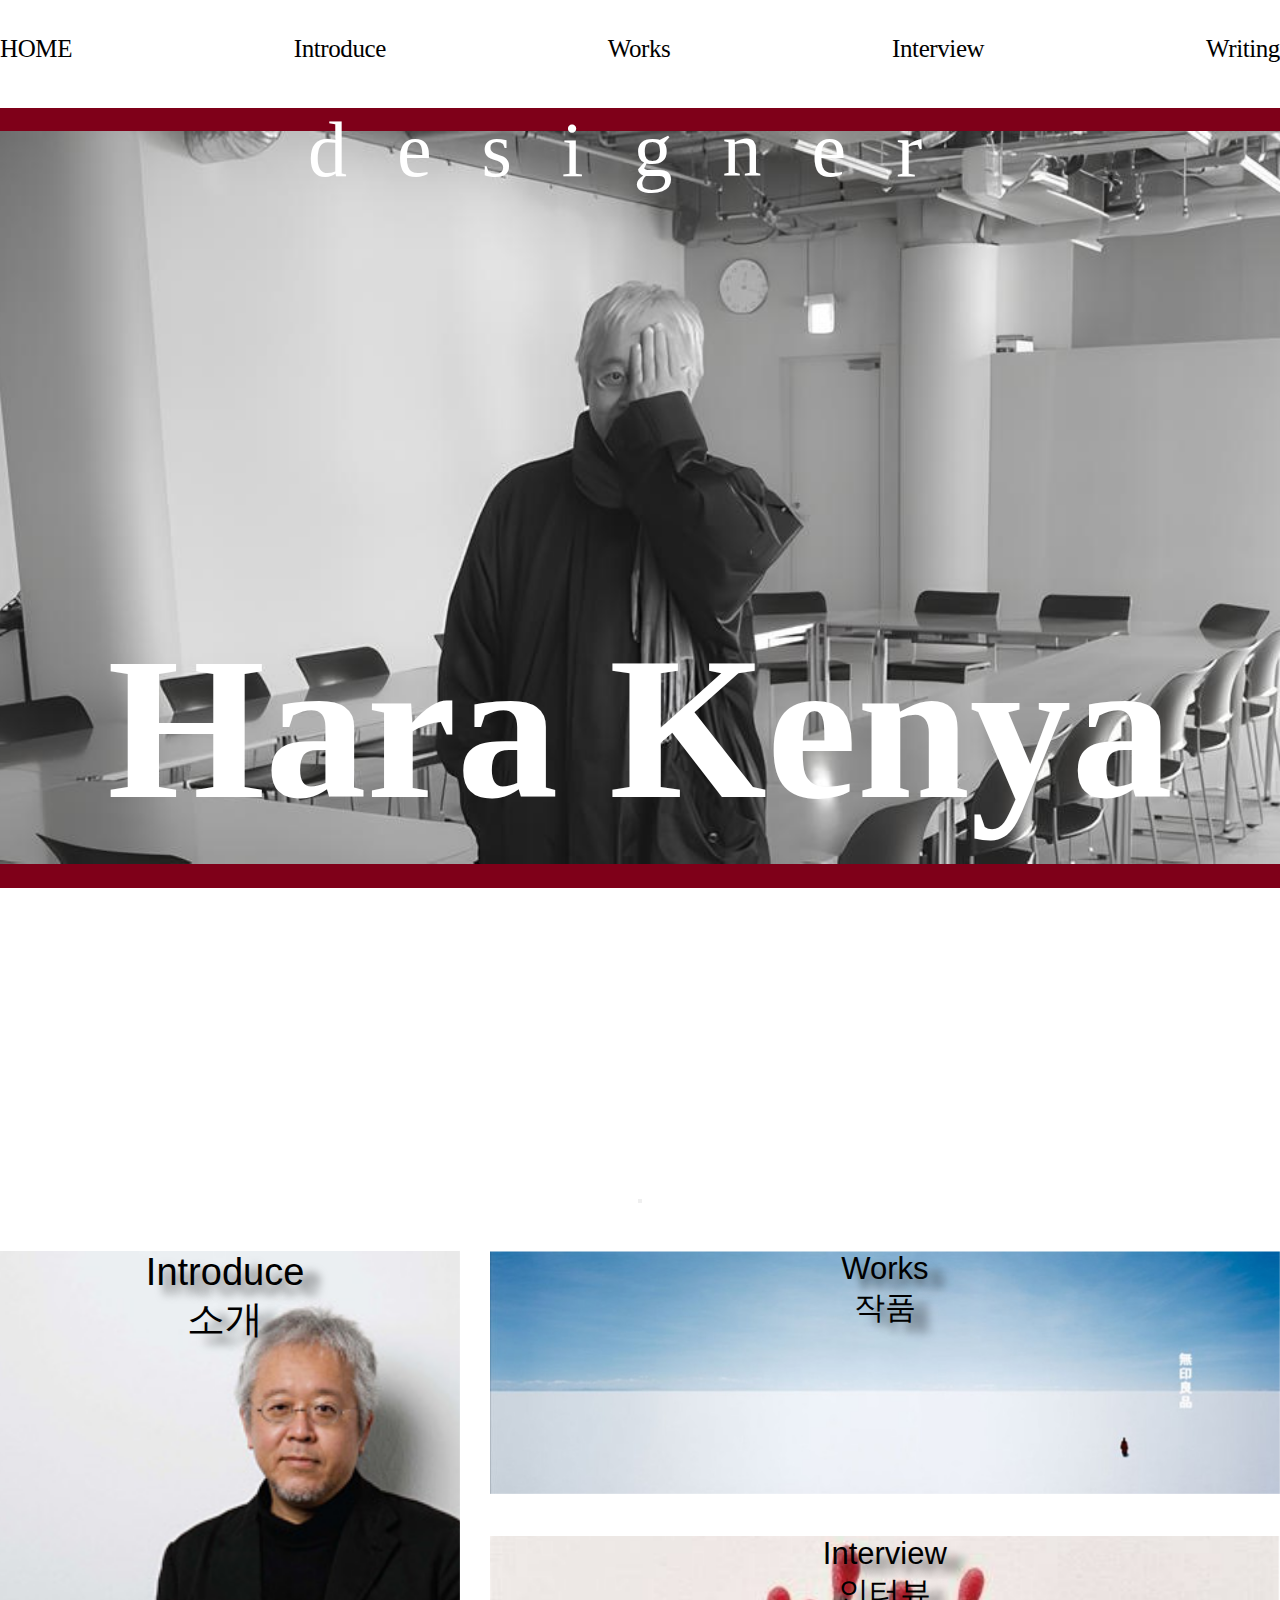
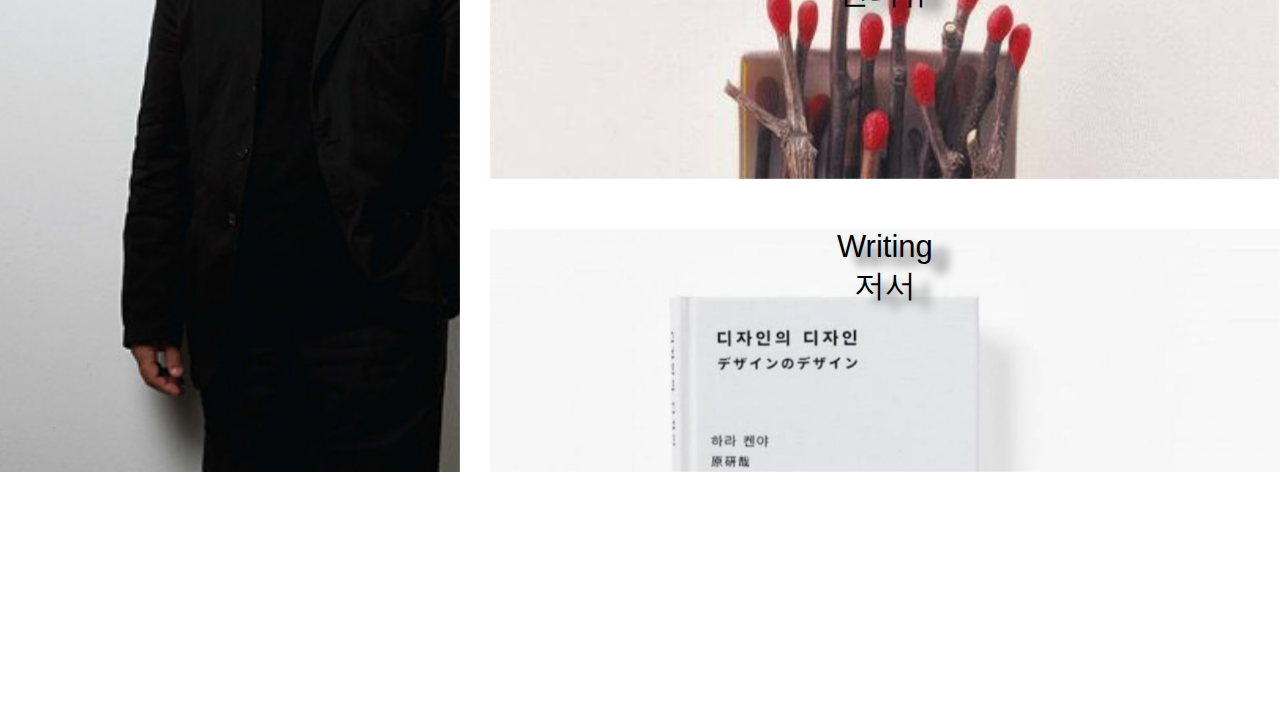
<file: index.html>
<!DOCTYPE html>
<html lang="ko">
<head>
    <meta charset="UTF-8">
    <meta name="viewport" content="width=device-width, initial-scale=1.0">
    <title>harakenya</title>
    <link rel="stylesheet" href="style.css">
    <link rel="apple-touch-icon" sizes="180x180" href="img/apple-touch-icon.png">
    <link rel="icon" type="image/png" sizes="32x32" href="img/favicon-32x32.png">
    <link rel="icon" type="image/png" sizes="16x16" href="img/favicon-16x16.png">
    <link rel="manifest" href="img/site.webmanifest">
    <meta name="msapplication-TileColor" content="#da532c">
    <meta name="theme-color" content="#ffffff">

</head>
<body>
        <header></header>
    <nav>
        <ul>
            <li><a href="index.html">HOME</a></li>
            <li><a href="sub01.html">Introduce</a></li>
            <li><a href="sub02.html">Works</a></li>
            <li><a href="sub03.html">Interview</a></li>
            <li><a href="sub04.html">Writing</a></li>
        </ul>
    </nav>
    <section>
        <div class="tit" data-aos=""><img src="img/nemo.png" alt="하라켄야"></div>
        <div class="tit1" data-aos=""><img src="img/haragenya.png" alt="하라켄야"></div>
        <div class="text1">designer</div>
        <div class="text2">Hara Kenya</div>
        <div class="box1">
            <button>
                <a class="sbutton1" href="sub01.html">Introduce<br>소개</a>
                <a class="sbutton2" href="sub02.html">Works<br>작품</a>
                <a class="sbutton3" href="sub03.html">Interview<br>인터뷰</a>
                <a class="sbutton4" href="sub04.html">Writing<br>저서</a>
        </button>
    </section>
    </div>
</body>
</html>
</file>
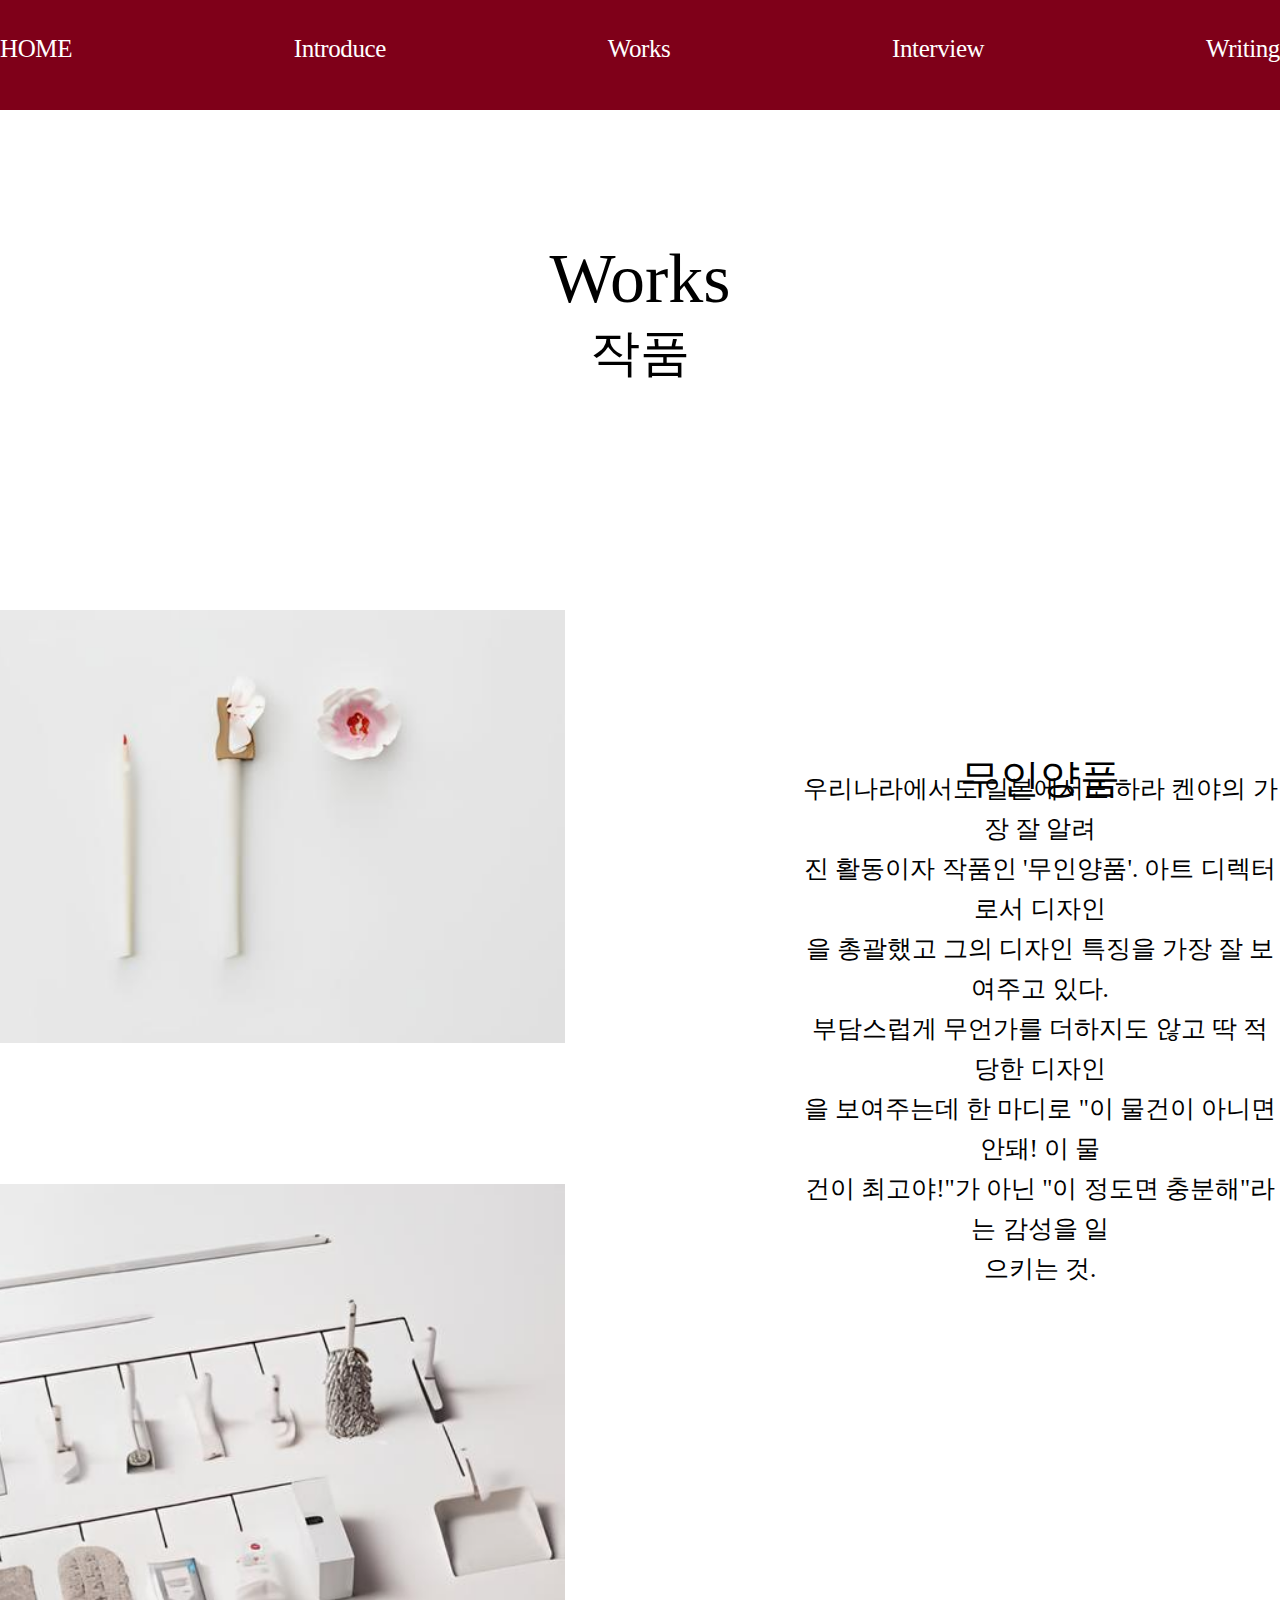
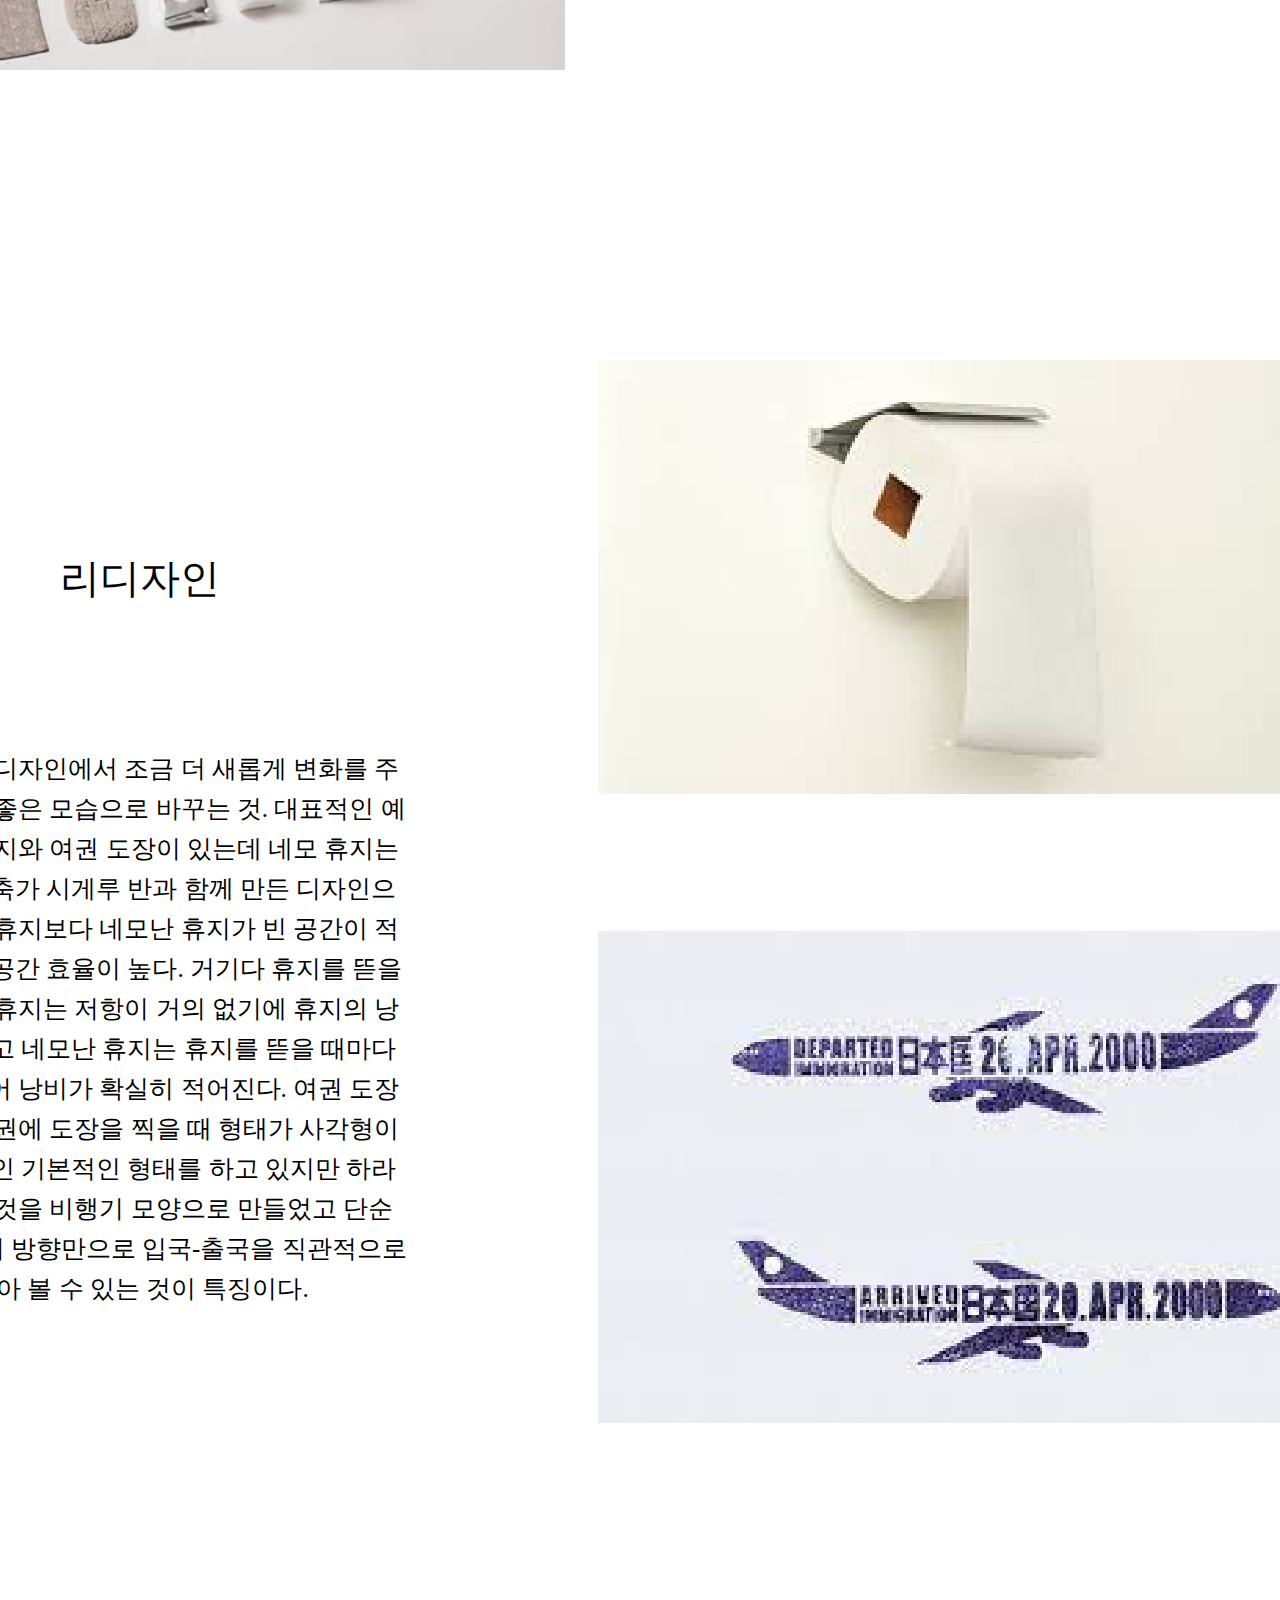
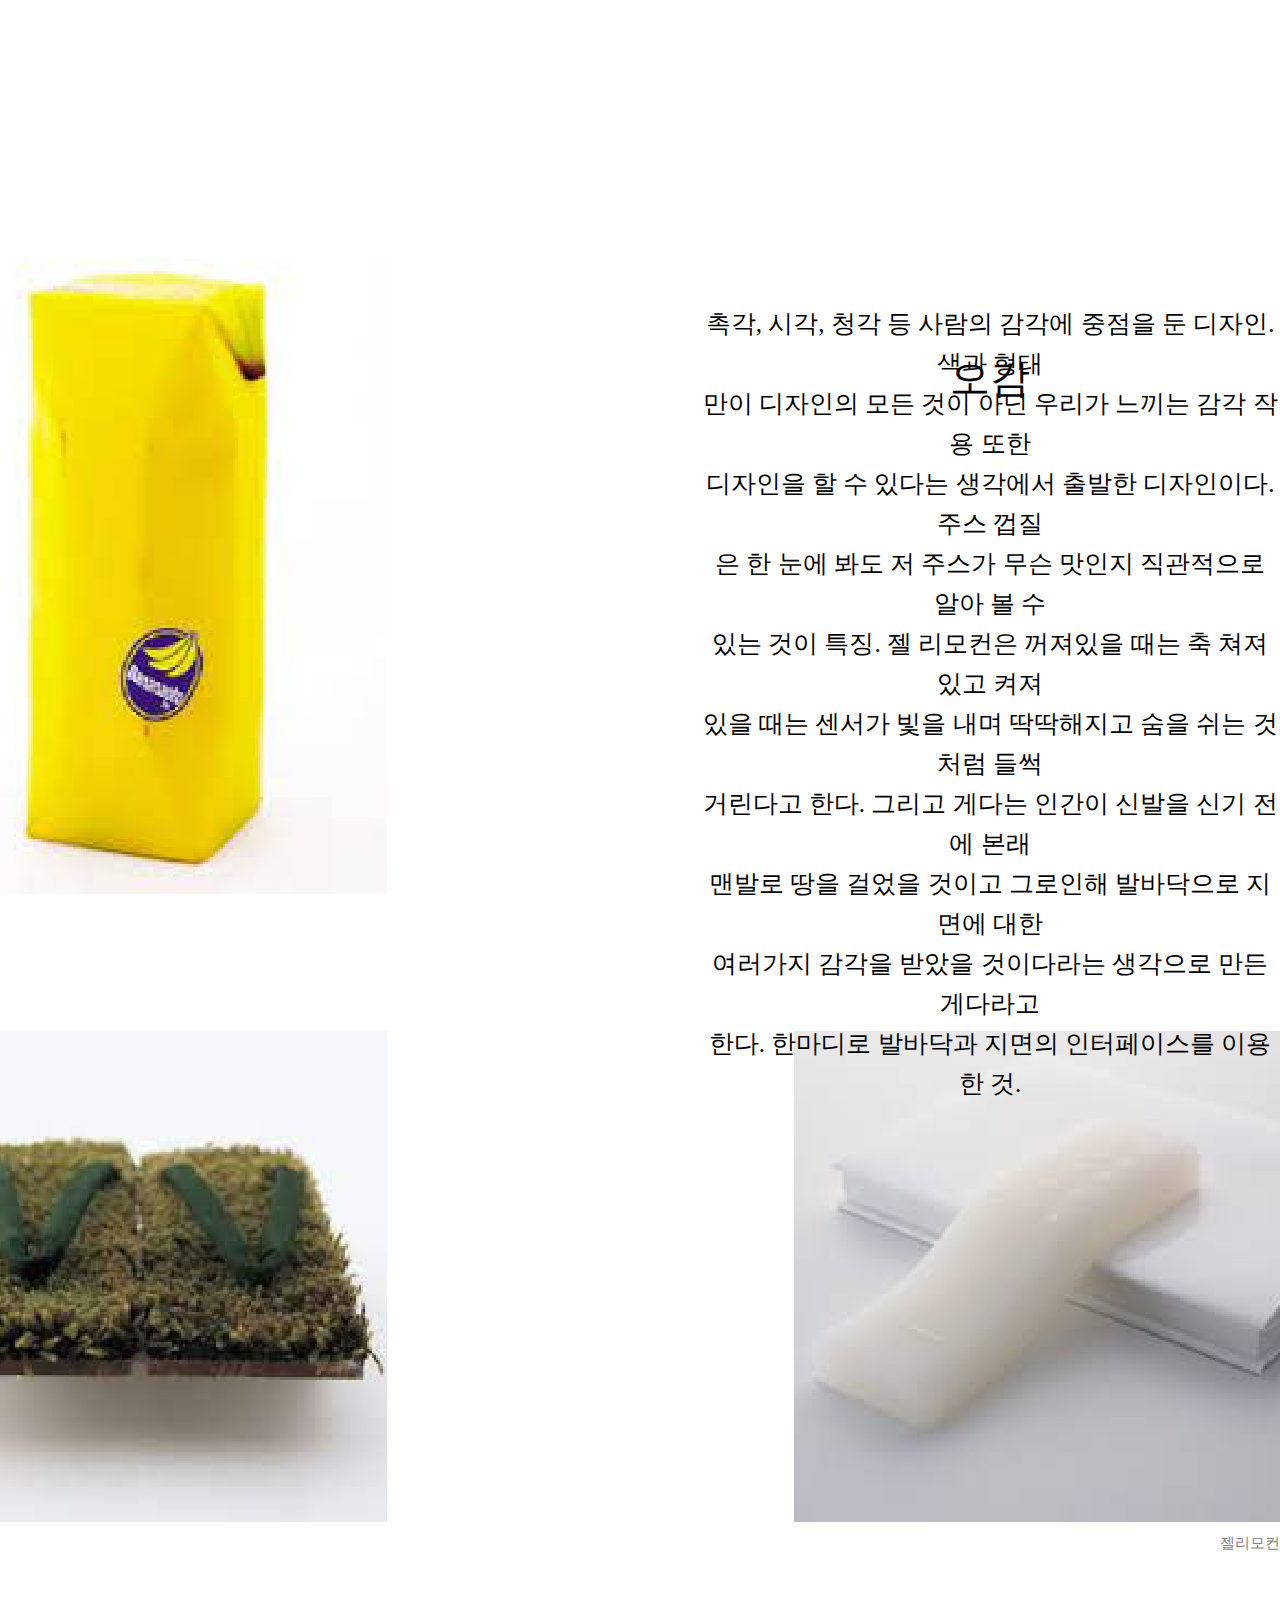
<file: sub02.html>
<!DOCTYPE html>
<html lang="ko">
<head>
    <meta charset="UTF-8">
    <meta name="viewport" content="width=device-width, initial-scale=1.0">
    <title>harakenya</title>
    <link rel="stylesheet" href="sub02_style.css">
    <link rel="apple-touch-icon" sizes="180x180" href="img/apple-touch-icon.png">
    <link rel="icon" type="image/png" sizes="32x32" href="img/favicon-32x32.png">
    <link rel="icon" type="image/png" sizes="16x16" href="img/favicon-16x16.png">
    <link rel="manifest" href="img/site.webmanifest">
    <meta name="msapplication-TileColor" content="#da532c">
    <meta name="theme-color" content="#ffffff">
</head>
<body>
    <header></header>
    <nav>
        <ul>
            <li><a href="index.html">HOME</a></li>
            <li><a href="sub01.html">Introduce</a></li>
            <li><a href="sub02.html">Works</a></li>
            <li><a href="sub03.html">Interview</a></li>
            <li><a href="sub04.html">Writing</a></li>
        </ul>
    </nav>
    <div class="box1">
        <div class="text1">Works</div>
        <div class="text2">작품</div>
        <div class="sbox1"><img src="img/images 1.png" alt=""></div>
        <div class="sbox2"><img src="img/images 2.png" alt=""></div>
        <div class="text3">무인양품</div>
        <div class="text4">우리나라에서도 일본에서도 하라 켄야의 가장 잘 알려<br>진 활동이자 작품인 '무인양품'. 아트 디렉터로서 디자인<br>을 총괄했고 그의 디자인 특징을 가장 잘 보여주고 있다.<br> 부담스럽게 무언가를 더하지도 않고 딱 적당한 디자인<br>을 보여주는데 한 마디로 "이 물건이 아니면 안돼! 이 물<br>건이 최고야!"가 아닌 "이 정도면 충분해"라는 감성을 일<br>으키는 것.</div>
        <div class="sbox3"><img src="img/images 3.png" alt=""></div>
        <div class="sbox4"><img src="img/images 4.png" alt=""></div>
        <div class="text5">리디자인</div>
        <div class="text6">원래 있던 디자인에서 조금 더 새롭게 변화를 주<br>고 훨씬 더 좋은 모습으로 바꾸는 것. 대표적인 예<br>로 네모 휴지와 여권 도장이 있는데 네모 휴지는<br> 일본의 건축가 시게루 반과 함께 만든 디자인으<br>로 동그란 휴지보다 네모난 휴지가 빈 공간이 적<br>기 때문에 공간 효율이 높다. 거기다 휴지를 뜯을<br> 때 동그란 휴지는 저항이 거의 없기에 휴지의 낭<br>비가 심하고 네모난 휴지는 휴지를 뜯을 때마다<br> 저항이 있어 낭비가 확실히 적어진다. 여권 도장<br>은 보통 여권에 도장을 찍을 때 형태가 사각형이<br>거나 원형인 기본적인 형태를 하고 있지만 하라<br> 켄야는 이것을 비행기 모양으로 만들었고 단순<br>히 비행기의 방향만으로 입국-출국을 직관적으로<br> 알아 볼 수 있는 것이 특징이다.</div>
        <div class="sbox5"><img src="img/images 5.png" alt=""></div>
        <div class="sbox6"><img src="img/images 6.png" alt=""></div>
        <div class="sbox7"><img src="img/images 7.png" alt=""></div>
        <div class="text7">오감</div>
        <div class="text8">촉각, 시각, 청각 등 사람의 감각에 중점을 둔 디자인. 색과 형태<br>만이 디자인의 모든 것이 아닌 우리가 느끼는 감각 작용 또한<br> 디자인을 할 수 있다는 생각에서 출발한 디자인이다. 주스 껍질<br>은 한 눈에 봐도 저 주스가 무슨 맛인지 직관적으로 알아 볼 수<br> 있는 것이 특징. 젤 리모컨은 꺼져있을 때는 축 쳐져 있고 켜져<br>있을 때는 센서가 빛을 내며 딱딱해지고 숨을 쉬는 것처럼 들썩<br>거린다고 한다. 그리고 게다는 인간이 신발을 신기 전에 본래<br> 맨발로 땅을 걸었을 것이고 그로인해 발바닥으로 지면에 대한<br> 여러가지 감각을 받았을 것이다라는 생각으로 만든 게다라고<br> 한다. 한마디로 발바닥과 지면의 인터페이스를 이용한 것.
        </div>
        <div class="title1">네모휴지</div>
        <div class="title2">여권도장</div>
        <div class="title3">주스껍질</div>
        <div class="title4">게다</div>
        <div class="title5">젤리모컨</div>
        <div class="sbox8"></div>
    </div>
</body>
</html>
</file>
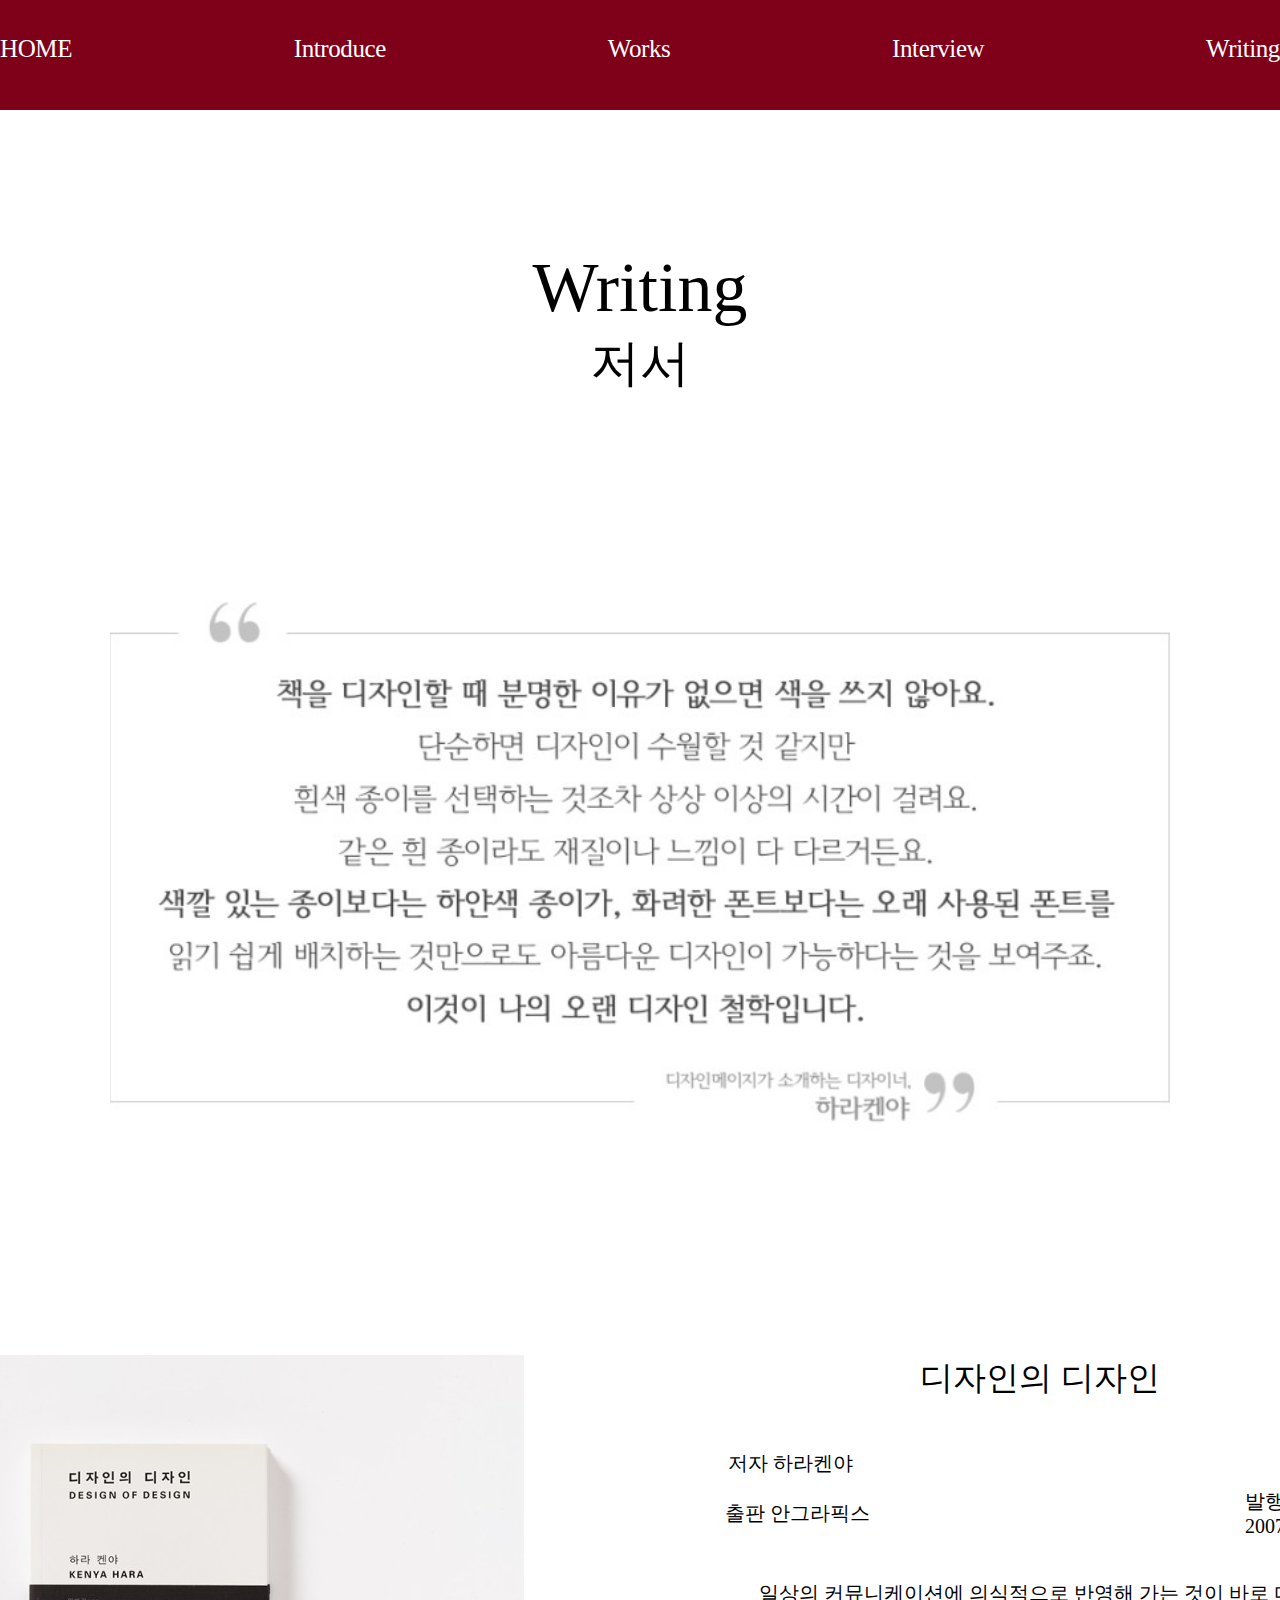
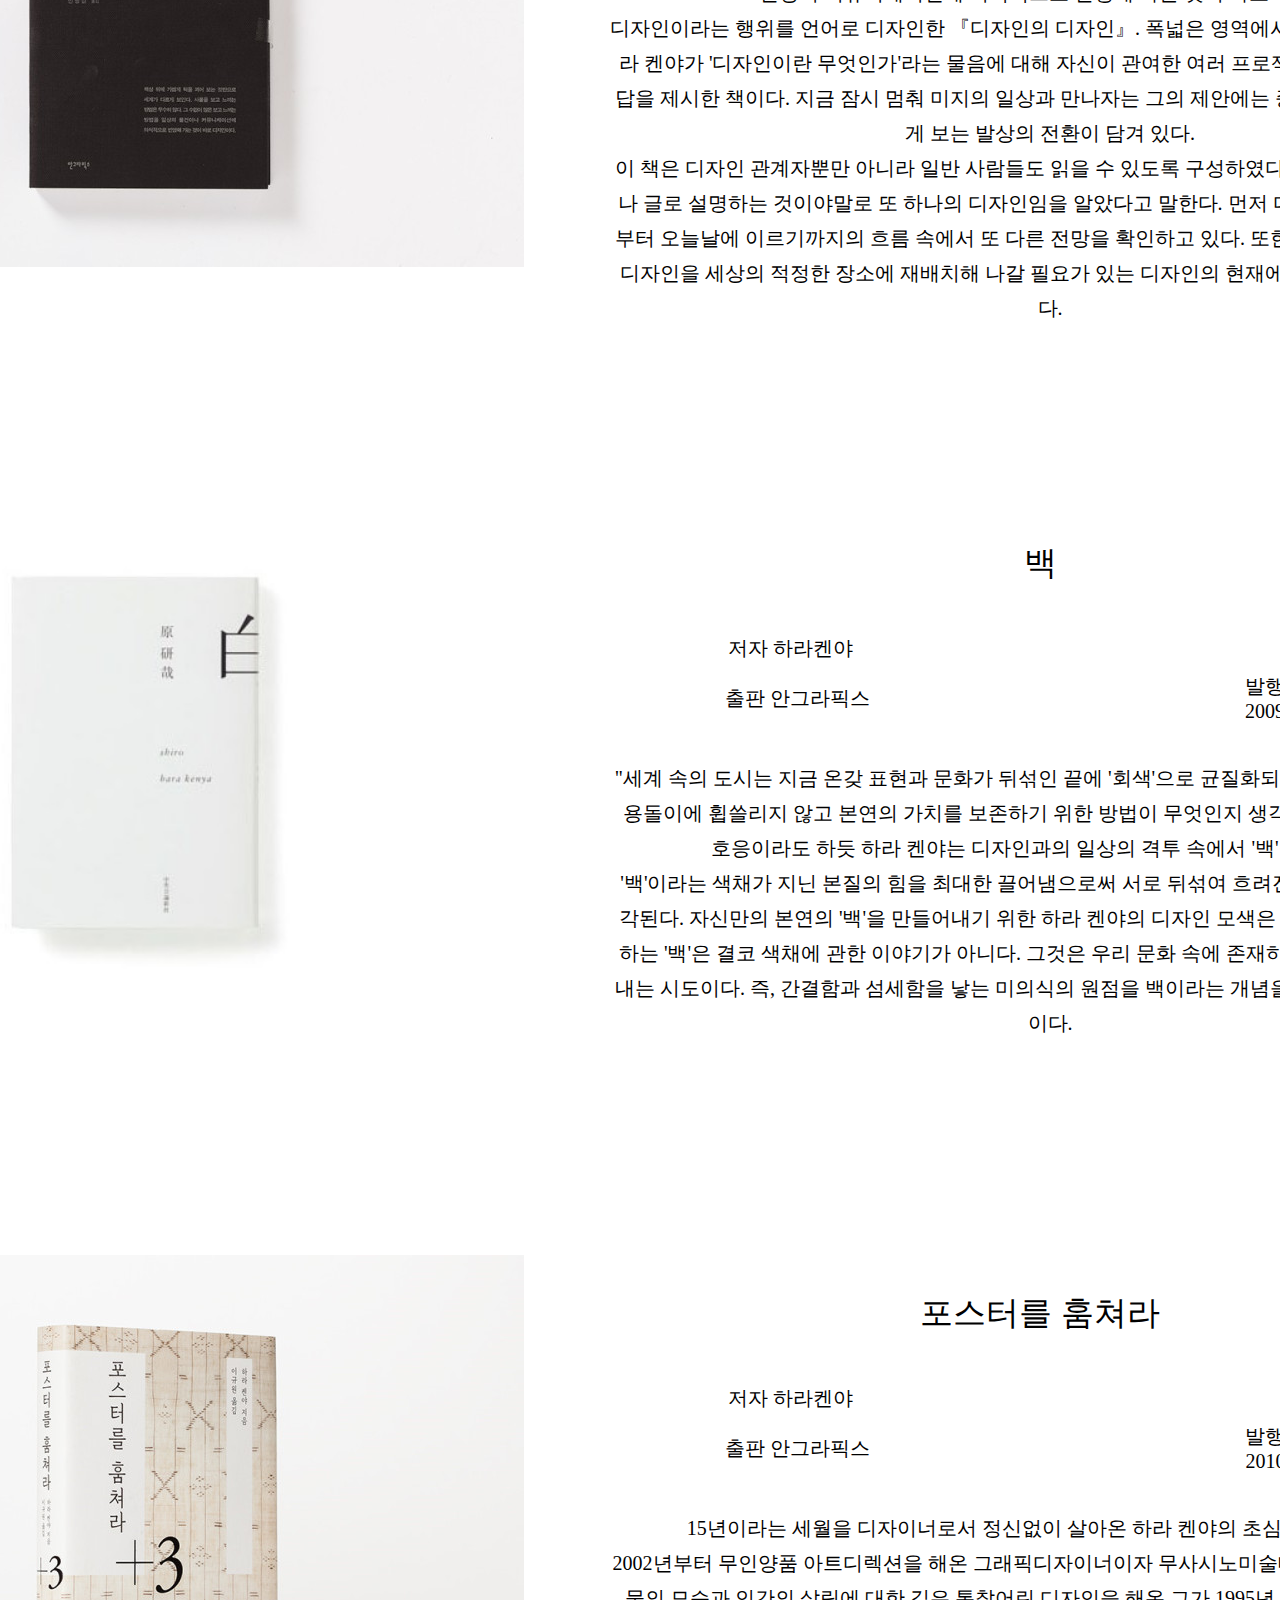
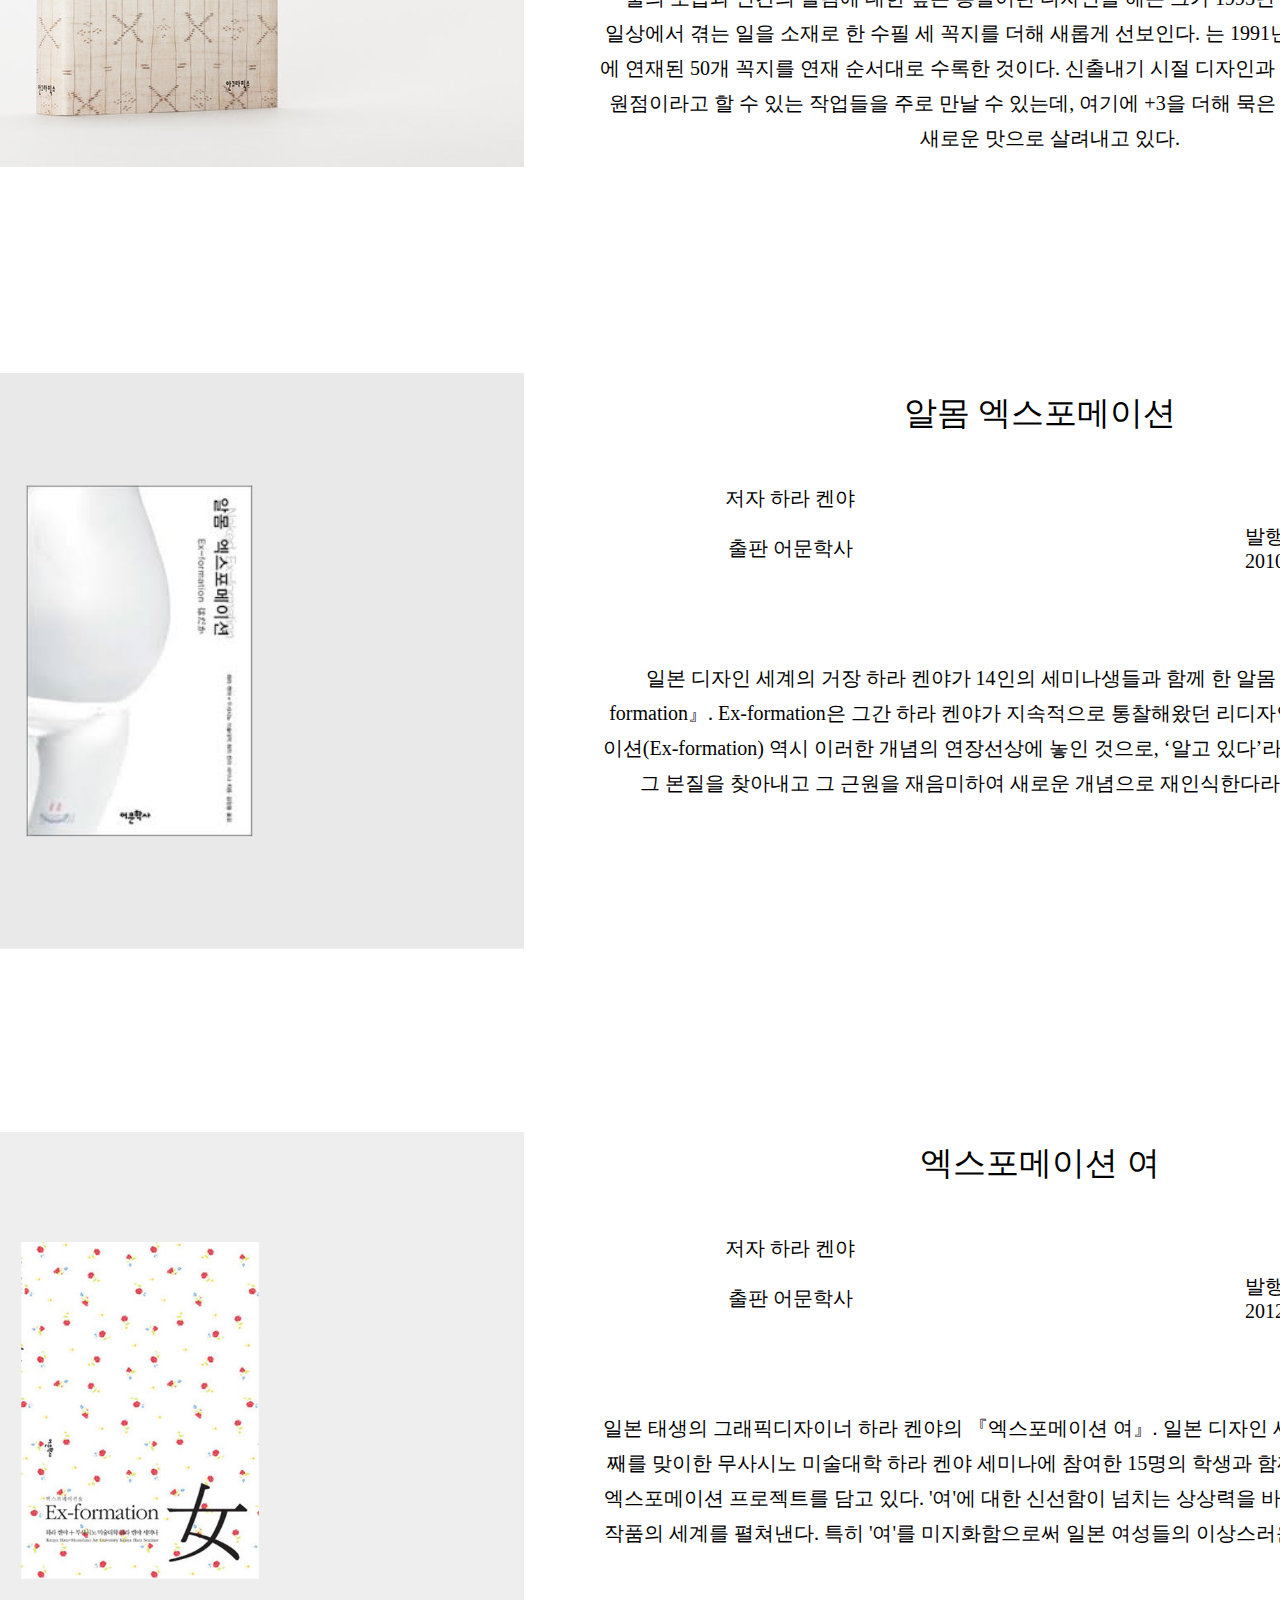
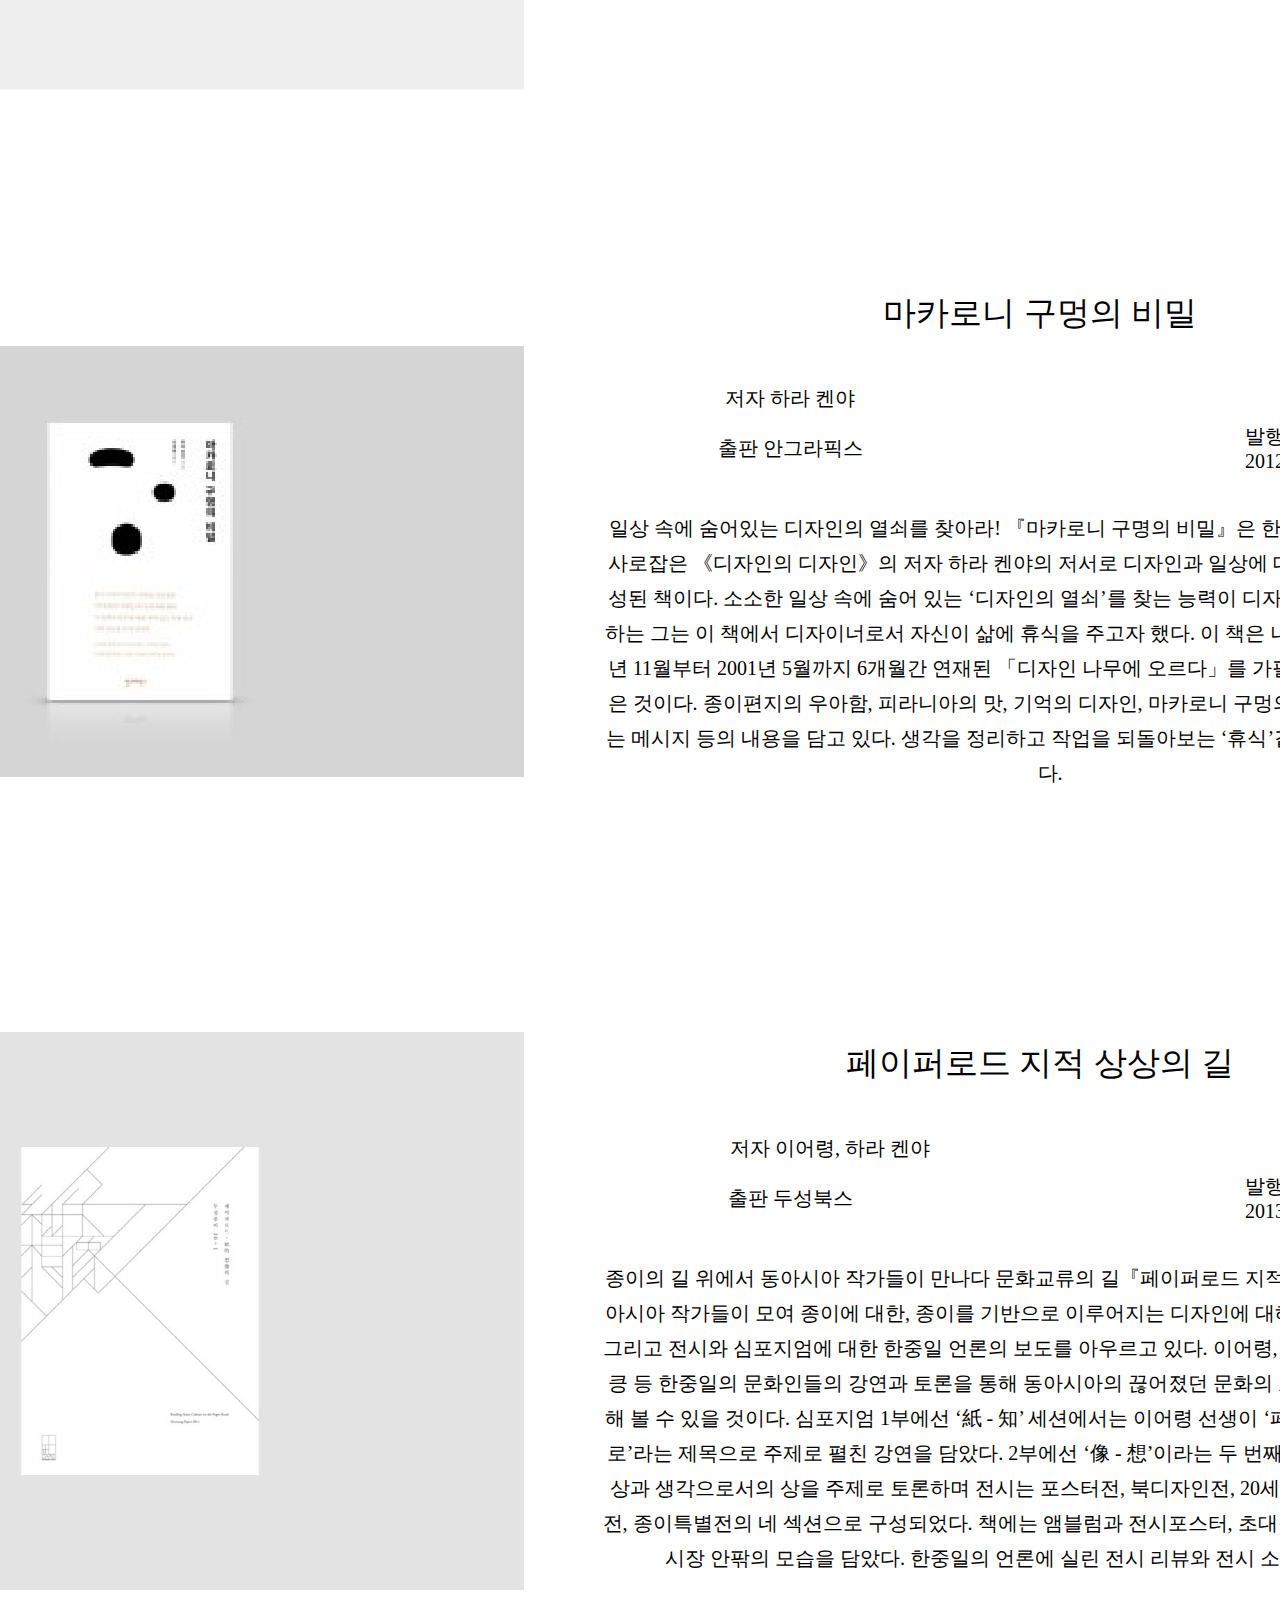
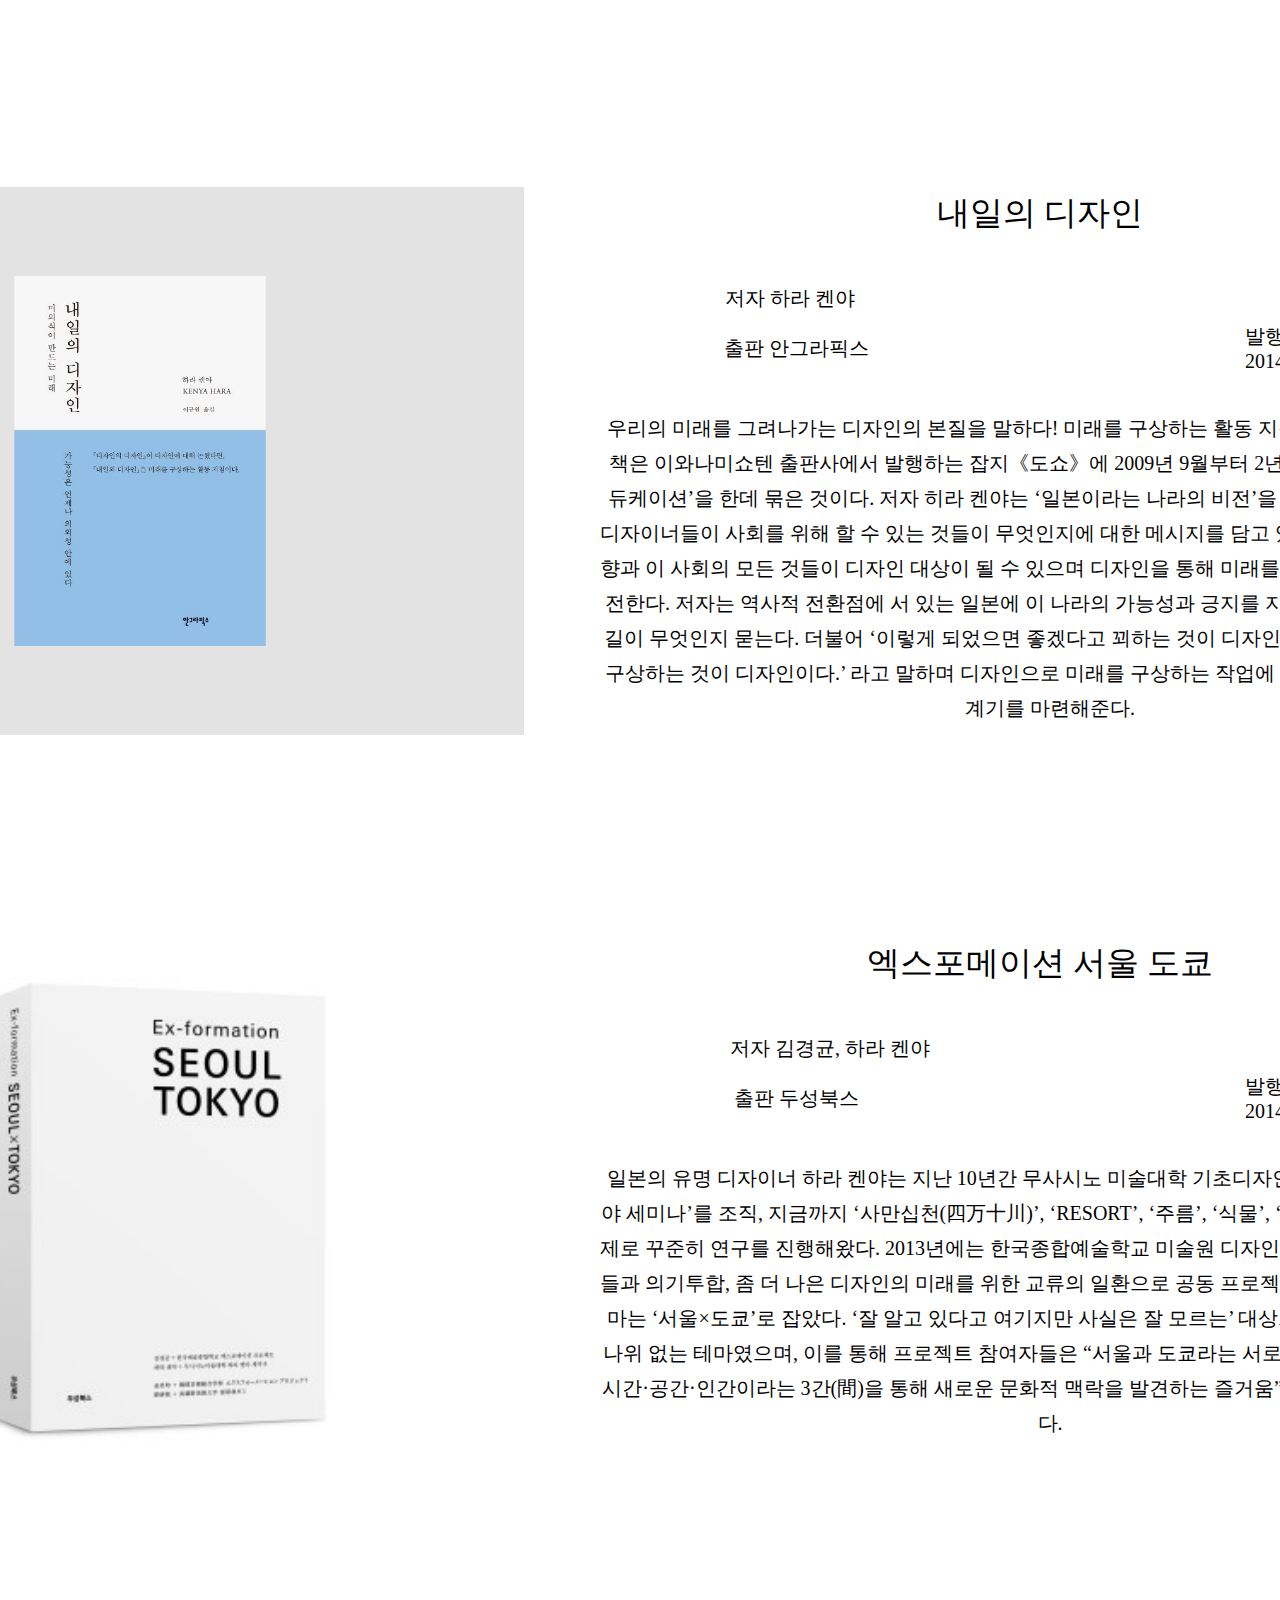
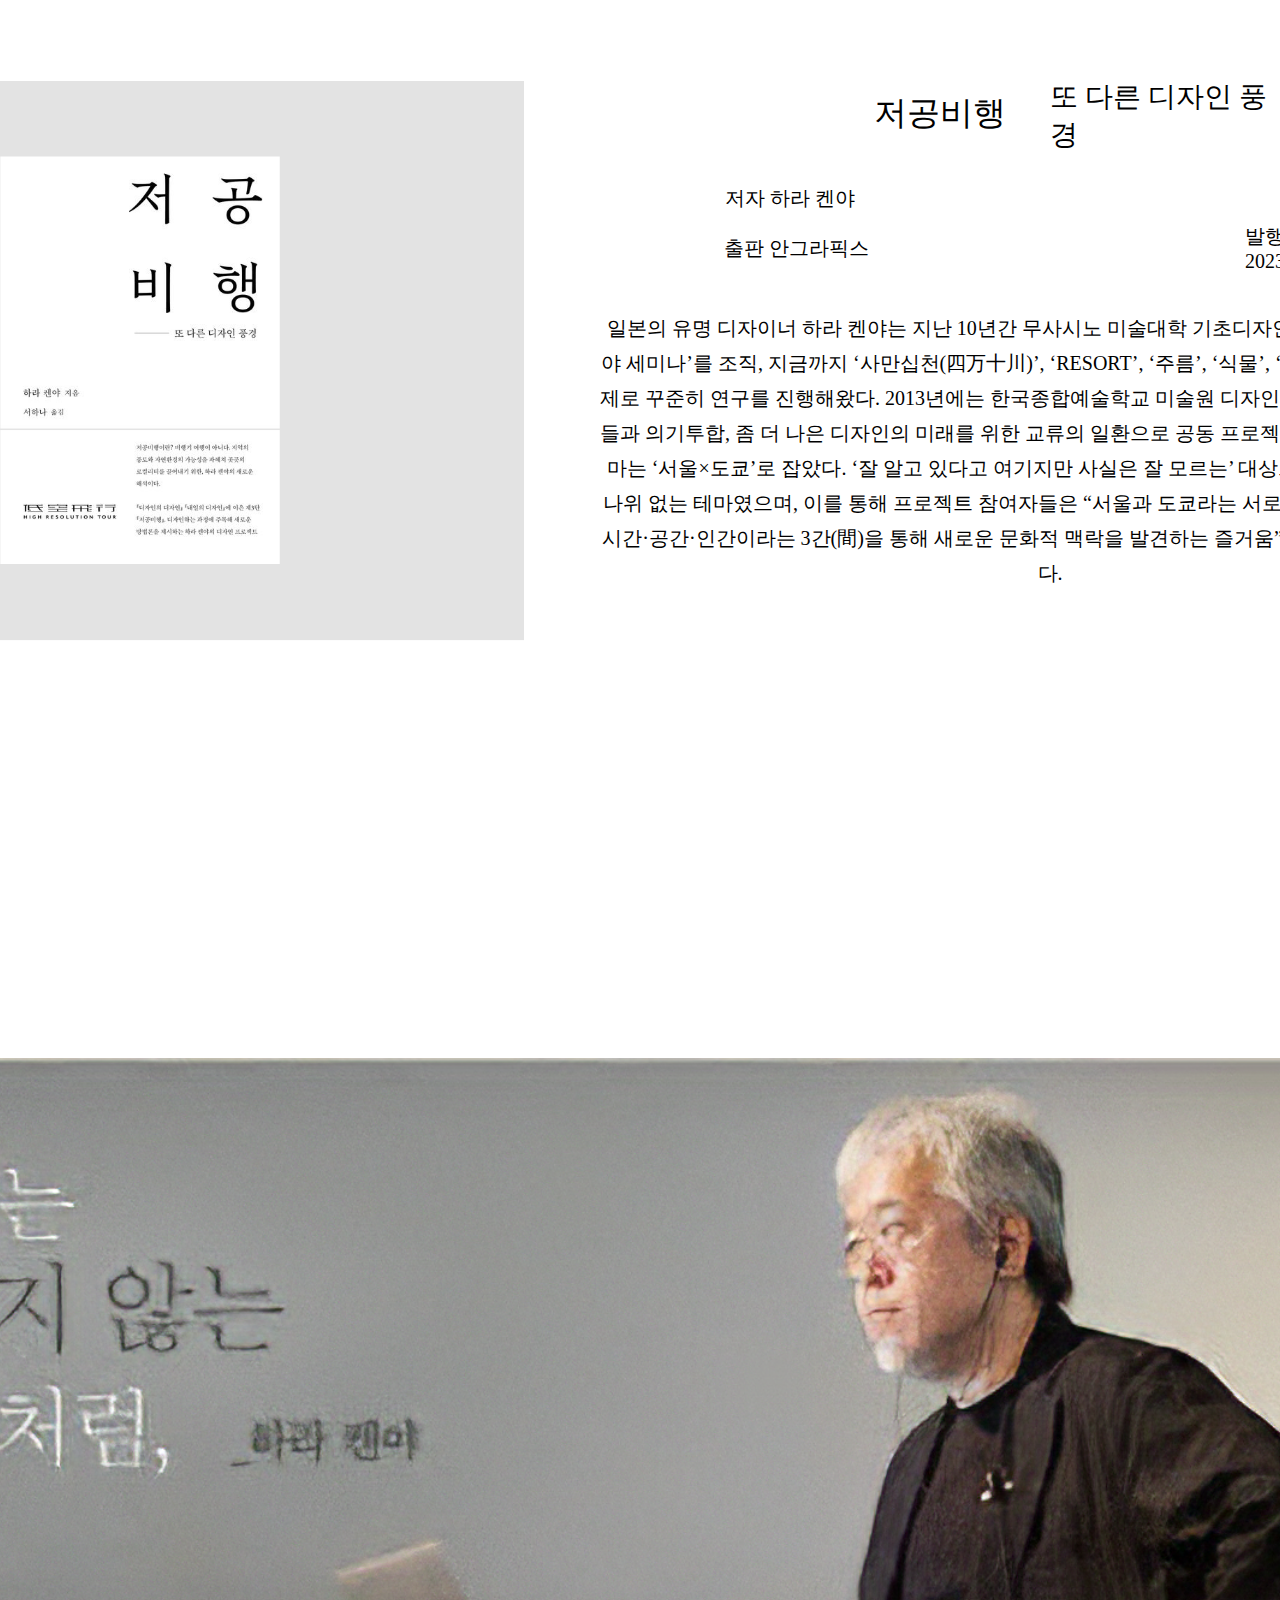
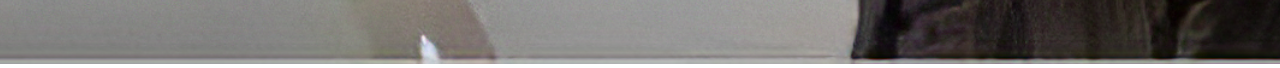
<file: sub04.html>
<!DOCTYPE html>
<html lang="ko">
<head>
    <meta charset="UTF-8">
    <meta name="viewport" content="width=device-width, initial-scale=1.0">
    <title>harakenya</title>
    <link rel="stylesheet" href="sub04_style.css">
    <link rel="apple-touch-icon" sizes="180x180" href="img/apple-touch-icon.png">
    <link rel="icon" type="image/png" sizes="32x32" href="img/favicon-32x32.png">
    <link rel="icon" type="image/png" sizes="16x16" href="img/favicon-16x16.png">
    <link rel="manifest" href="img/site.webmanifest">
    <meta name="msapplication-TileColor" content="#da532c">
    <meta name="theme-color" content="#ffffff">
</head>
<body>
    <header></header>
    <nav>
        <ul>
            <li><a href="index.html">HOME</a></li>
            <li><a href="sub01.html">Introduce</a></li>
            <li><a href="sub02.html">Works</a></li>
            <li><a href="sub03.html">Interview</a></li>
            <li><a href="sub04.html">Writing</a></li>
        </ul>
    </nav>
    <div class="box1">
        <div class="text1">Writing</div>
        <div class="text2">저서</div>
        <div class="sbox1"><img src="img/1.png" alt=""></div>
        <div class="sbox2"><img src="img/2.png" alt=""></div>
        <div class="text3">디자인의 디자인</div>
        <div class="text4">저자     하라켄야</div>
        <div class="text5">출판     안그라픽스</div>
        <div class="text6">발행   2007.02.27</div>
        <div class="text7">일상의 커뮤니케이션에 의식적으로 반영해 가는 것이 바로 디자인!<br>
            
            디자인이라는 행위를 언어로 디자인한 『디자인의 디자인』. 폭넓은 영역에서 활약해 온 디자이너 하<br>라 켄야가 '디자인이란 무엇인가'라는 물음에 대해 자신이 관여한 여러 프로젝트를 돌아보며 나름의<br> 답을 제시한 책이다. 지금 잠시 멈춰 미지의 일상과 만나자는 그의 제안에는 종래의 디자인관을 새롭<br>게 보는 발상의 전환이 담겨 있다.<br>
            
            이 책은 디자인 관계자뿐만 아니라 일반 사람들도 읽을 수 있도록 구성하였다. 저자는 디자인을 말이<br>나 글로 설명하는 것이야말로 또 하나의 디자인임을 알았다고 말한다. 먼저 디자인 개념의 발생으로<br>부터 오늘날에 이르기까지의 흐름 속에서 또 다른 전망을 확인하고 있다. 또한 시대의 변화와 더불어<br> 디자인을 세상의 적정한 장소에 재배치해 나갈 필요가 있는 디자인의 현재에 하나의 토대를 제공한<br>다.</div>
            <div class="sbox3"><img src="img/3.png" alt=""></div>
            <div class="text8">백</div>
            <div class="text9">저자     하라켄야</div>
            <div class="text10">출판     안그라픽스</div>
            <div class="text11">발행   2009.05.29</div>
            <div class="text12">"세계 속의 도시는 지금 온갖 표현과 문화가 뒤섞인 끝에 '회색'으로 균질화되었다. 하지만 나는 그 소<br>용돌이에 휩쓸리지 않고 본연의 가치를 보존하기 위한 방법이 무엇인지 생각하고자 한다." 이 말에<br> 호응이라도 하듯 하라 켄야는 디자인과의 일상의 격투 속에서 '백'을 찾아냈다.<br>

                '백'이라는 색채가 지닌 본질의 힘을 최대한 끌어냄으로써 서로 뒤섞여 흐려진 회색 속에서 '백'은 부<br>각된다. 자신만의 본연의 '백'을 만들어내기 위한 하라 켄야의 디자인 모색은 계속된다. 이 책에서 말<br>하는 '백'은 결코 색채에 관한 이야기가 아니다. 그것은 우리 문화 속에 존재하는 감각의 자원을 밝혀<br>내는 시도이다. 즉, 간결함과 섬세함을 낳는 미의식의 원점을 백이라는 개념을 바탕으로 찾아보는 것<br>이다.</div>
                <div class="sbox4"><img src="img/4.png" alt=""></div>
                <div class="text13">포스터를 훔쳐라</div>
                <div class="text14">저자     하라켄야</div>
                <div class="text15">출판     안그라픽스</div>
                <div class="text16">발행   2010.11.01</div>
                <div class="text17">15년이라는 세월을 디자이너로서 정신없이 살아온 하라 켄야의 초심부터 현재까지!<br>

                    2002년부터 무인양품 아트디렉션을 해온 그래픽디자이너이자 무사시노미술대학 교수, 하라 켄야. 사<br>물의 모습과 인간의 살림에 대한 깊은 통찰어린 디자인을 해온 그가 1995년 출판된 수필집 에 요즘<br> 일상에서 겪는 일을 소재로 한 수필 세 꼭지를 더해 새롭게 선보인다. 는 1991년부터 4년 동안 소설신초에 연재된 50개 꼭지를 연재 순서대로 수록한 것이다. 신출내기 시절 디자인과 격투한 나날, 하라 켄야의 원점이라고 할 수 있는 작업들을 주로 만날 수 있는데, 여기에 +3을 더해 묵은 수필과 현재를 연결시켜 새로운 맛으로 살려내고 있다.</div>
                    <div class="sbox5"><img src="img/5.png" alt=""></div>
                    <div class="sbox6"><img src="img/6.png" alt=""></div>
                    <div class="sbox7"><img src="img/7.png" alt=""></div>
                    <div class="sbox8"><img src="img/8.png" alt=""></div>
                    <div class="sbox9"><img src="img/9.png" alt=""></div>
                    <div class="sbox10"><img src="img/10.png" alt=""></div>
                    <div class="sbox11"><img src="img/11.png" alt=""></div>
                    <div class="stext1">알몸 엑스포메이션</div>
                    <div class="stext2">저자     하라 켄야</div>
                    <div class="stext3">출판     어문학사</div>
                    <div class="stext4">발행   2010.09.13</div>
                    <div class="stext5">일본 디자인 세계의 거장 하라 켄야가 14인의 세미나생들과 함께 한 알몸 프로젝트『알몸 Ex-formation』. Ex-formation은 그간 하라 켄야가 지속적으로 통찰해왔던 리디자인의 일종이다. 엑스포메이션(Ex-formation) 역시 이러한 개념의 연장선상에 놓인 것으로, ‘알고 있다’라고 하는 것을 미지화시켜 그 본질을 찾아내고 그 근원을 재음미하여 새로운 개념으로 재인식한다라는 의도가 담겨 있다.</div>
                    <div class="xtext1">엑스포메이션 여</div>
                    <div class="xtext2">저자     하라 켄야</div>
                    <div class="xtext3">출판     어문학사</div>
                    <div class="xtext4">발행   2012.03.31</div>
                    <div class="xtext5">일본 태생의 그래픽디자이너 하라 켄야의 『엑스포메이션 여』. 일본 디자인 세계의 거장인 저자가 6년째를 맞이한 무사시노 미술대학 하라 켄야 세미나에 참여한 15명의 학생과 함께 '여(女)'를 주제로 펼친 엑스포메이션 프로젝트를 담고 있다. '여'에 대한 신선함이 넘치는 상상력을 바탕으로, 기발하고 엉뚱한 작품의 세계를 펼쳐낸다. 특히 '여'를 미지화함으로써 일본 여성들의 이상스러운 다양성을 엿보고 있다.</div>
                    <div class="etext1">마카로니 구멍의 비밀</div>
                    <div class="etext2">저자     하라 켄야</div>
                    <div class="etext3">출판     안그라픽스</div>
                    <div class="etext4">발행   2012.03.31</div>
                    <div class="etext5">일상 속에 숨어있는 디자인의 열쇠를 찾아라!

                        『마카로니 구명의 비밀』은 한국 디자이너들의 마음을 사로잡은 《디자인의 디자인》의 저자 하라 켄야의 저서로 디자인과 일상에 대한 재치 있는 글들로 구성된 책이다. 소소한 일상 속에 숨어 있는 ‘디자인의 열쇠’를 찾는 능력이 디자이너의 자질이라고 강조하는 그는 이 책에서 디자이너로서 자신이 삶에 휴식을 주고자 했다.
                        
                        이 책은 니혼케이자이신문에 2001년 11월부터 2001년 5월까지 6개월간 연재된 「디자인 나무에 오르다」를 가필해 한 권으로 책으로 엮은 것이다. 종이편지의 우아함, 피라니아의 맛, 기억의 디자인, 마카로니 구멍의 비밀, 검테이프가 전하는 메시지 등의 내용을 담고 있다. 생각을 정리하고 작업을 되돌아보는 ‘휴식’같은 글들을 만나볼 수 있다.</div>
                        <div class="rtext1">페이퍼로드 지적 상상의 길</div>
                        <div class="rtext2">저자     이어령, 하라 켄야</div>
                        <div class="rtext3">출판     두성북스</div>
                        <div class="rtext4">발행   2013.12.31</div>
                        <div class="rtext5">종이의 길 위에서 동아시아 작가들이 만나다

                            문화교류의 길『페이퍼로드 지적 상상의 길』. 이 책은 동아시아 작가들이 모여 종이에 대한, 종이를 기반으로 이루어지는 디자인에 대해 심포지엄과 전시 기록, 그리고 전시와 심포지엄에 대한 한중일 언론의 보도를 아우르고 있다. 이어령, 마쓰오카 세이고, 칸타이킁 등 한중일의 문화인들의 강연과 토론을 통해 동아시아의 끊어졌던 문화의 교류의 길을 다시금 생각해 볼 수 있을 것이다.
                            
                            심포지엄 1부에선 ‘紙 - 知’ 세션에서는 이어령 선생이 ‘페이퍼로드에서 디지로그로’라는 제목으로 주제로 펼친 강연을 담았다. 2부에선 ‘像 - 想’이라는 두 번째 세션에서는 형태로써의 상과 생각으로서의 상을 주제로 토론하며 전시는 포스터전, 북디자인전, 20세기 타이포그래픽 포스터전, 종이특별전의 네 섹션으로 구성되었다. 책에는 앰블럼과 전시포스터, 초대장 등의 전시 그래픽과 전시장 안팎의 모습을 담았다. 한중일의 언론에 실린 전시 리뷰와 전시 소식도 모아 실었다.</div>
                            <div class="wtext1">내일의 디자인</div>
                            <div class="wtext2">저자     하라 켄야</div>
                            <div class="wtext3">출판     안그라픽스</div>
                            <div class="wtext4">발행   2014.03.24</div>
                            <div class="wtext5">우리의 미래를 그려나가는 디자인의 본질을 말하다!

                                미래를 구상하는 활동 지침『내일의 디자인』. 이 책은 이와나미쇼텐 출판사에서 발행하는 잡지《도쇼》에 2009년 9월부터 2년 동안 연재한 ‘욕망의 에듀케이션’을 한데 묶은 것이다. 저자 히라 켄야는 ‘일본이라는 나라의 비전’을 이야기하지만 그 너머엔 디자이너들이 사회를 위해 할 수 있는 것들이 무엇인지에 대한 메시지를 담고 있다. 현 사회가 맞이한 방향과 이 사회의 모든 것들이 디자인 대상이 될 수 있으며 디자인을 통해 미래를 바꿀 수 있다는 메시지를 전한다.
                                
                                저자는 역사적 전환점에 서 있는 일본에 이 나라의 가능성과 긍지를 지켜나가기 위해 효과적인 길이 무엇인지 묻는다. 더불어 ‘이렇게 되었으면 좋겠다고 꾀하는 것이 디자인이고 그 모습을 떠올리고 구상하는 것이 디자인이다.’ 라고 말하며 디자인으로 미래를 구상하는 작업에 적극적으로 나설 수 있는 계기를 마련해준다.</div>
                                <div class="atext1">엑스포메이션 서울 도쿄</div>
                                <div class="atext2">저자     김경균, 하라 켄야</div>
                                <div class="atext3">출판     두성북스</div>
                                <div class="atext4">발행   2014.02.28</div>
                                <div class="atext5">일본의 유명 디자이너 하라 켄야는 지난 10년간 무사시노 미술대학 기초디자인학과 학생들과 ‘하라 켄야 세미나’를 조직, 지금까지 ‘사만십천(四万十川)’, ‘RESORT’, ‘주름’, ‘식물’, ‘알몸’ ‘여자’ 등 다양한 주제로 꾸준히 연구를 진행해왔다. 2013년에는 한국종합예술학교 미술원 디자인과의 김경균 교수 및 학생들과 의기투합, 좀 더 나은 디자인의 미래를 위한 교류의 일환으로 공동 프로젝트를 진행하였으며, 그 테마는 ‘서울×도쿄’로 잡았다. ‘잘 알고 있다고 여기지만 사실은 잘 모르는’ 대상으로 서울과 도쿄는 더할 나위 없는 테마였으며, 이를 통해 프로젝트 참여자들은 “서울과 도쿄라는 서로 비슷한 환경의 도시에서 시간·공간·인간이라는 3간(間)을 통해 새로운 문화적 맥락을 발견하는 즐거움”을 맛보았다고 말하고 있다.</div>
                                <div class="vtext1">저공비행</div>
                                <div class="vtext2">또 다른 디자인 풍경</div>
                                <div class="vtext3">저자     하라 켄야</div>
                                <div class="vtext4">출판     안그라픽스</div>
                                <div class="vtext5">발행   2023.03.15</div>
                                <div class="vtext6">일본의 유명 디자이너 하라 켄야는 지난 10년간 무사시노 미술대학 기초디자인학과 학생들과 ‘하라 켄야 세미나’를 조직, 지금까지 ‘사만십천(四万十川)’, ‘RESORT’, ‘주름’, ‘식물’, ‘알몸’ ‘여자’ 등 다양한 주제로 꾸준히 연구를 진행해왔다. 2013년에는 한국종합예술학교 미술원 디자인과의 김경균 교수 및 학생들과 의기투합, 좀 더 나은 디자인의 미래를 위한 교류의 일환으로 공동 프로젝트를 진행하였으며, 그 테마는 ‘서울×도쿄’로 잡았다. ‘잘 알고 있다고 여기지만 사실은 잘 모르는’ 대상으로 서울과 도쿄는 더할 나위 없는 테마였으며, 이를 통해 프로젝트 참여자들은 “서울과 도쿄라는 서로 비슷한 환경의 도시에서 시간·공간·인간이라는 3간(間)을 통해 새로운 문화적 맥락을 발견하는 즐거움”을 맛보았다고 말하고 있다.</div>
                                <div class="sbox12"><img src="img/12.png" alt=""></div>
    </div>
</body>
</html>
</file>
<file: style.css>
*{
    margin: 0;
    padding: 0;
    text-decoration: none;
    list-style-type: none;
}

a:link{color: #000000;}
a:visited{color: #000000;}
a:hover{color: #7F0019;}
a:active{color: #000000;}

nav{
    width: 100%;
    height: 80px;
    display: flex;
    justify-content: center;
}
nav ul{
    width: 1300px;
    height: 80px;
    display: flex;
    justify-content: space-between;
}
nav ul li{
    font-weight: 300;
    font-style: normal;
    font-size: 25px;
    letter-spacing: -0.4px;
    margin-top: 35px;
}

.tit{
    width: 100%;
    height: 835px;
    display: flex;
    justify-content: center;
    align-items: center;
    position: absolute;

}
.tit1{
    width: 100%;
    height: 835px;
    display: flex;
    justify-content: center;
    align-items: center;
    position: absolute;   
}
.box1{
    background-color: #ffffff;
    height: 2241px;
    width: 100%;
    display: flex;
    justify-content: center;
    align-items: center;
}
.sbutton1{
    background-size: cover;
    cursor: pointer;
    position: absolute;
    margin-top: 50px;
    margin-left: -650px;
    width: 470.2px;
    height: 821px;
    background-image: url(img/page1.png);
    font-size: 38px;
    text-shadow: 16px 9px 10px rgba(0, 0, 0, 0.596);
}
.sbutton2{
    background-size: cover;
    cursor: pointer;
    position: absolute;
    margin-top: 50px;
    margin-left: -150px;
    width: 789.76px;
    height: 243.71px;
    background-image: url(img/page2.png);
    font-size: 31px;
    text-shadow: 16px 9px 10px rgba(0, 0, 0, 0.596);
}
.sbutton3{
    background-size: cover;
    cursor: pointer;
    position: absolute;
    margin-top: 335px;
    margin-left: -150px;
    width: 789.76px;
    height: 243.71px;
    background-image: url(img/page3.png);
    font-size: 31px;
    text-shadow: 16px 9px 10px rgba(0, 0, 0, 0.596);
}
.sbutton4{
    background-size: cover;
    cursor: pointer;
    position: absolute;
    margin-top: 628px;
    margin-left: -150px;
    width: 789.76px;
    height: 243.71px;
    background-image: url(img/page4.png);
    font-size: 31px;
    text-shadow: 16px 9px 10px rgba(0, 0, 0, 0.596);
}
.text1{
    margin-top: 70px;
    position: absolute;
    font-size: 78px;
    color: rgb(255, 255, 255);
    text-align: center;
    letter-spacing: 50px;
    left: 50%;
    transform: translate(-50% ,-50%);
    
}
.text2{
    width: 1196.28px;
    height: 196.1px;
    margin-top: 630px;
    position: absolute;
    color: white;
    font-weight: 700;
    font-size: 203px;
    text-align: center;
    left: 50%;
    transform: translate(-50% ,-50%);
}
</file>
<file: sub02_style.css>
*{
    margin: 0;
    padding: 0;
    text-decoration: none;
    list-style-type: none;
}

a:link{color: #ffffff;}
a:visited{color: #ffffff;}
a:hover{color: #000000;}
a:active{color: #ffffff;}

nav{
    width: 100%;
    height: 110px;
    display: flex;
    justify-content: center;
    background-color: #7F0019;
}
nav ul{
    width: 1300px;
    height: 80px;
    display: flex;
    justify-content: space-between;
}
nav ul li{
    font-weight: 300;
    font-style: normal;
    font-size: 25px;
    letter-spacing: -0.4px;
    margin-top: 35px;
}
.box1{
    width: 100%;
    height: 5077px;
    background-color: rgb(255, 255, 255);
    margin-top: 30px;
    display: flex;
    justify-content: center;
    align-items: center;
}
.text1{
    font-size: 70px;
    margin-top: -4800px;
    text-align: center;
    position: absolute;
}
.text2{
    font-size: 50px;
    margin-top: -4650px;
    text-align: center;
    position: absolute;
}
.sbox1{
    position: absolute;
    margin-top: -3700px;
    margin-left: -800px;
}
.sbox2{
    position: absolute;
    margin-top: -2500px;
    margin-left: -800px;
}
.text3{
    position: absolute;
    margin-top: -3800px;
    font-size: 40px;
    margin-left: 800px;
}
.text4{
    position: absolute;
    text-align: center;
    margin-top: -3300px;
    font-size: 25px;
    margin-left: 800px;
    line-height: 40px;
}
.sbox3{
    position: absolute;
    margin-top: -1000px;
    margin-left: 700px;
}
.sbox4{
    position: absolute;
    margin-top: 200px;
    margin-left: 700px;
}
.text5{
     position: absolute;
     font-size: 40px;
     margin-top: -1000px;
     margin-left: -1000px;
}
.text6{
    position: absolute;
    font-size: 25px;
    margin-top: -100px;
    margin-left: -1000px;
    text-align: center;
    line-height: 40px;
}
.sbox5{
    position: absolute;
    margin-top: 2200px;
    margin-left: -1000px;
}
.sbox6{
    position: absolute;
    margin-top: 3600px;
    margin-left: -1000px;
}
.sbox7{
    position: absolute;
    margin-top: 3600px;
    margin-left: 800px;
}
.text7{
    font-size: 40px;
    position: absolute;
    margin-top: 1800px;
    margin-left: 700px;
}
.text8{
    font-size: 25px;
    position: absolute;
    text-align: center;
    margin-top: 2450px;
    margin-left: 700px;
    line-height: 40px;
}
.title1{
    font-size: 15px;
    position: absolute;
    color: gray;
    margin-top: -530px;
    margin-left: 1400px;
}
.title2{
    font-size: 15px;
    position: absolute;
    color: gray;
    margin-top: 730px;
    margin-left: 1400px;
}
.title3{
    font-size: 15px;
    position: absolute;
    color: gray;
    margin-top: 2880px;
    margin-left: -1400px;
}
.title4{
    font-size: 15px;
    position: absolute;
    color: gray;
    margin-top: 4130px;
    margin-left: -1450px;
}
.title5{
    font-size: 15px;
    position: absolute;
    color: gray;
    margin-top: 4130px;
    margin-left: 1220px;
}
.sbox8{
    width: 100%;
    height: 110px;
    background-color: #7F0019;
    position: absolute;
    margin-top: 5077px;
}
</file>
<file: sub04_style.css>
*{
    margin: 0;
    padding: 0;
    text-decoration: none;
    list-style-type: none;
}

a:link{color: #ffffff;}
a:visited{color: #ffffff;}
a:hover{color: #000000;}
a:active{color: #ffffff;}

nav{
    width: 100%;
    height: 110px;
    display: flex;
    justify-content: center;
    background-color: #7F0019;
}
nav ul{
    width: 1300px;
    height: 80px;
    display: flex;
    justify-content: space-between;
}
nav ul li{
    font-weight: 300;
    font-style: normal;
    font-size: 25px;
    letter-spacing: -0.4px;
    margin-top: 35px;
}
.box1{
    width: 100%;
    height: 9446px;
    background-color: rgb(255, 255, 255);
    margin-top: 30px;
    display: flex;
    justify-content: center;
    align-items: center;
}
.text1{
    font-size: 70px;
    margin-top: -9150px;
    text-align: center;
    position: absolute;
}
.text2{
    font-size: 50px;
    margin-top: -9000px;
    text-align: center;
    position: absolute;
}
.sbox1{
    position: absolute;
    margin-top: -8000px;
}
.sbox2{
    position: absolute;
    margin-top: -6500px;
    margin-left: -1000px;
}
.text3{
    position: absolute;
    margin-top: -6970px;
    margin-left: 800px;
    font-size: 33px;
}
.text4{
    position: absolute;
    margin-top: -6800px;
    margin-left: 300px;
    font-size: 20px;
}
.text5{
    position: absolute;
    margin-top: -6700px;
    margin-left: 315px;
    font-size: 20px;
}
.text6{
    position: absolute;
    margin-top: -6700px;
    margin-left: 1300px;
    font-size: 20px;
}
.text7{
    position: absolute;
    text-align: center;
    margin-top: -6250px;
    margin-left: 820px;
    font-size: 20px;
    line-height: 35px;
    width: 900px;
    height: 324px;
}
.sbox3{
    position: absolute;
    margin-top: -5000px;
    margin-left: -1000px;
}
.text8{
    position: absolute;
    margin-top: -5400px;
    margin-left: 800px;
    font-size: 33px;
}
.text9{
    position: absolute;
    margin-top: -5230px;
    margin-left: 300px;
    font-size: 20px;
}
.text10{
    position: absolute;
    margin-top: -5130px;
    margin-left: 315px;
    font-size: 20px;
}
.text11{
    position: absolute;
    margin-top: -5130px;
    margin-left: 1300px;
    font-size: 20px;
}
.text12{
    position: absolute;
    text-align: center;
    margin-top: -4680px;
    margin-left: 820px;
    font-size: 20px;
    line-height: 35px;
    width: 900px;
    height: 324px;
}

.sbox4{
    position: absolute;
    margin-top: -3500px;
    margin-left: -1000px;
}
.text13{
    position: absolute;
    margin-top: -3900px;
    margin-left: 800px;
    font-size: 33px;
}
.text14{
    position: absolute;
    margin-top: -3730px;
    margin-left: 300px;
    font-size: 20px;
}
.text15{
    position: absolute;
    margin-top: -3630px;
    margin-left: 315px;
    font-size: 20px;
}
.text16{
    position: absolute;
    margin-top: -3630px;
    margin-left: 1300px;
    font-size: 20px;
}
.text17{
    position: absolute;
    text-align: center;
    margin-top: -3180px;
    margin-left: 820px;
    font-size: 20px;
    line-height: 35px;
    width: 900px;
    height: 324px;
}
.sbox5{
    margin-top: -2000px;
    margin-left: -1000px;
    position: absolute;
}
.sbox6{
    margin-top: -500px;
    margin-left: -1000px;
    position: absolute;
}
.sbox7{
    margin-top: 1000px;
    margin-left: -1000px;
    position: absolute;
}
.sbox8{
    margin-top: 2500px;
    margin-left: -1000px;
    position: absolute;
}
.sbox9{
    margin-top: 4000px;
    margin-left: -1000px;
    position: absolute;
}
.sbox10{
    margin-top: 5500px;
    margin-left: -1000px;
    position: absolute;
}
.sbox11{
    margin-top: 7000px;
    margin-left: -1000px;
    position: absolute;
}
.stext1{
    position: absolute;
    margin-top: -2500px;
    margin-left: 800px;
    font-size: 33px;
}
.stext2{
    position: absolute;
    margin-top: -2330px;
    margin-left: 300px;
    font-size: 20px;
}
.stext3{
    position: absolute;
    margin-top: -2230px;
    margin-left: 300px;
    font-size: 20px;
}
.stext4{
    position: absolute;
    margin-top: -2230px;
    margin-left: 1300px;
    font-size: 20px;
}
.stext5{
    position: absolute;
    text-align: center;
    margin-top: -1680px;
    margin-left: 820px;
    font-size: 20px;
    line-height: 35px;
    width: 900px;
    height: 324px;
}
.xtext1{
    position: absolute;
    margin-top: -1000px;
    margin-left: 800px;
    font-size: 33px;
}
.xtext2{
    position: absolute;
    margin-top: -830px;
    margin-left: 300px;
    font-size: 20px;
}
.xtext3{
    position: absolute;
    margin-top: -730px;
    margin-left: 300px;
    font-size: 20px;
}
.xtext4{
    position: absolute;
    margin-top: -730px;
    margin-left: 1300px;
    font-size: 20px;
}
.xtext5{
    position: absolute;
    text-align: center;
    margin-top: -180px;
    margin-left: 820px;
    font-size: 20px;
    line-height: 35px;
    width: 900px;
    height: 324px;
}
.etext1{
        position: absolute;
        margin-top: 500px;
        margin-left: 800px;
        font-size: 33px;
}
.etext2{
    position: absolute;
    margin-top: 670px;
    margin-left: 300px;
    font-size: 20px;
}
.etext3{
    position: absolute;
    margin-top: 770px;
    margin-left: 300px;
    font-size: 20px;
}
.etext4{
    position: absolute;
    margin-top: 770px;
    margin-left: 1300px;
    font-size: 20px;
}
.etext5{
    position: absolute;
    text-align: center;
    margin-top: 1220px;
    margin-left: 820px;
    font-size: 20px;
    line-height: 35px;
    width: 900px;
    height: 324px;
}
.rtext1{
    position: absolute;
    margin-top: 2000px;
    margin-left: 800px;
    font-size: 33px;
}
.rtext2{
    position: absolute;
    margin-top: 2170px;
    margin-left: 380px;
    font-size: 20px;
}
.rtext3{
    position: absolute;
    margin-top: 2270px;
    margin-left: 300px;
    font-size: 20px;
}
.rtext4{
    position: absolute;
    margin-top: 2270px;
    margin-left: 1300px;
    font-size: 20px;
}
.rtext5{
    position: absolute;
    text-align: center;
    margin-top: 2720px;
    margin-left: 820px;
    font-size: 20px;
    line-height: 35px;
    width: 900px;
    height: 324px;
}
.wtext1{
    position: absolute;
    margin-top: 3500px;
    margin-left: 800px;
    font-size: 33px;
}
.wtext2{
    position: absolute;
    margin-top: 3670px;
    margin-left: 300px;
    font-size: 20px;
}
.wtext3{
    position: absolute;
    margin-top: 3770px;
    margin-left: 312px;
    font-size: 20px;
}
.wtext4{
    position: absolute;
    margin-top: 3770px;
    margin-left: 1300px;
    font-size: 20px;
}
.wtext5{
    position: absolute;
    text-align: center;
    margin-top: 4220px;
    margin-left: 820px;
    font-size: 20px;
    line-height: 35px;
    width: 900px;
    height: 324px;
}
.atext1{
    position: absolute;
    margin-top: 5000px;
    margin-left: 800px;
    font-size: 33px;
}
.atext2{
    position: absolute;
    margin-top: 5170px;
    margin-left: 380px;
    font-size: 20px;
}
.atext3{
    position: absolute;
    margin-top: 5270px;
    margin-left: 312px;
    font-size: 20px;
}
.atext4{
    position: absolute;
    margin-top: 5270px;
    margin-left: 1300px;
    font-size: 20px;
}
.atext5{
    position: absolute;
    text-align: center;
    margin-top: 5720px;
    margin-left: 820px;
    font-size: 20px;
    line-height: 35px;
    width: 900px;
    height: 324px;
}
.vtext1{
    position: absolute;
    margin-top: 6500px;
    margin-left: 600px;
    font-size: 33px;
}
.vtext2{
    position: absolute;
    margin-top: 6505px;
    margin-left: 1050px;
    font-size: 28px;
}
.vtext3{
    position: absolute;
    margin-top: 6670px;
    margin-left: 300px;
    font-size: 20px;
}
.vtext4{
    position: absolute;
    margin-top: 6770px;
    margin-left: 312px;
    font-size: 20px;
}
.vtext5{
    position: absolute;
    margin-top: 6770px;
    margin-left: 1300px;
    font-size: 20px;
}
.vtext6{
    position: absolute;
    text-align: center;
    margin-top: 7220px;
    margin-left: 820px;
    font-size: 20px;
    line-height: 35px;
    width: 900px;
    height: 324px;
}
.sbox12{
    margin-top: 9000px;
}
</file>
